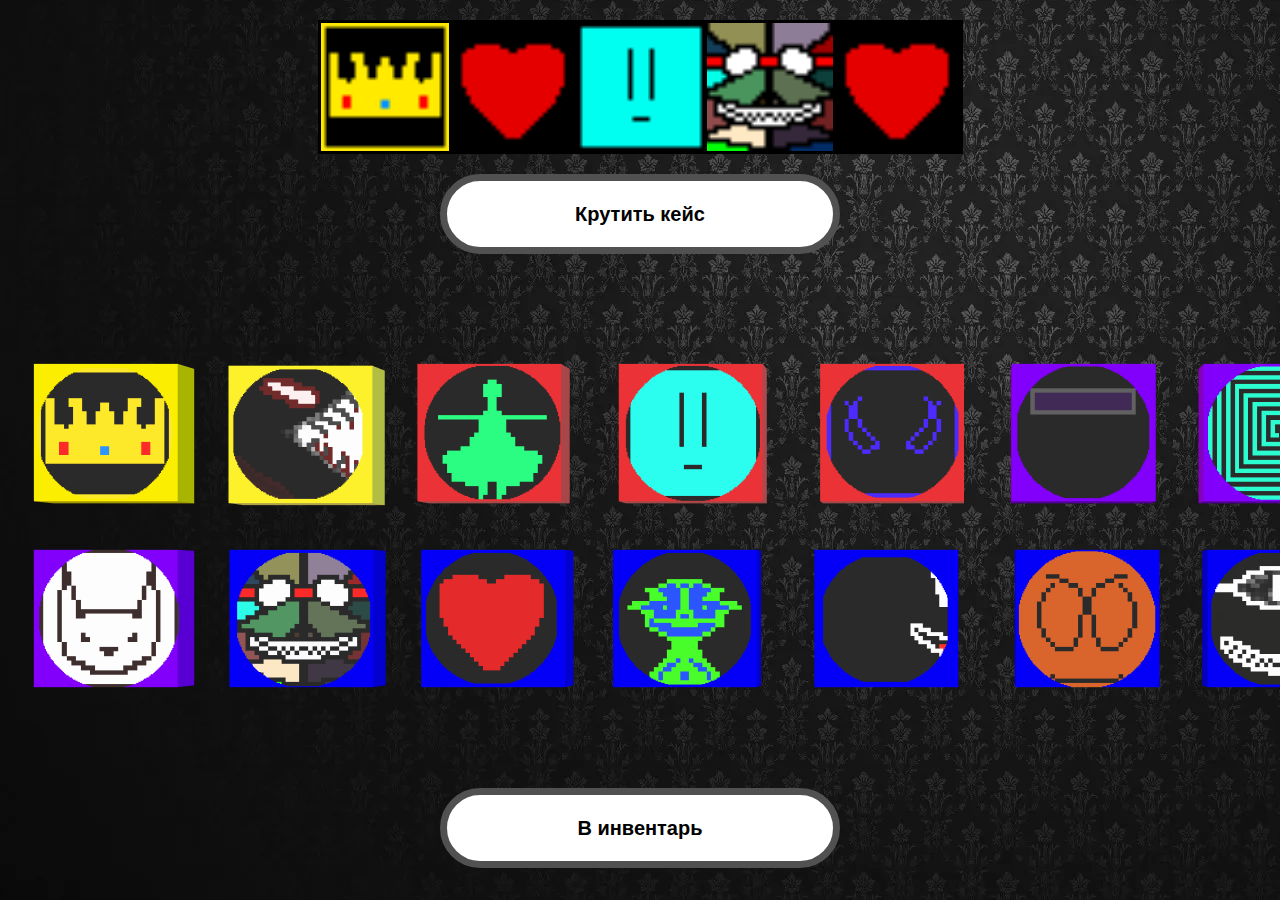
<file: index.html>
<!DOCTYPE html>
<html>
<head>

<link rel="icon" href="newlogo.png" type="image/png">

    <meta charset="utf-8" />
    <meta http-equiv="X-UA-Compatible" content="IE=edge">
    <title>Кейс воспоминаний</title>
    <meta name="viewport" content="width=device-width, initial-scale=1">
    <link rel="stylesheet" type="text/css" media="screen" href="roulette.css" />
</head>
<body bgcolor="000000" background="bgcase2.png">
<body oncontextmenu="return false;">
    <div id="wrapper">
        <div id="roulette">
            <div class="roulette-item"><img></div><div class="roulette-item"><img></div><div class="roulette-item"><img></div><div class="roulette-item"><img></div><div class="roulette-item"><img></div><div class="roulette-item"><img></div>
        </div>
        <div id="roulette-buttons">
            <strong><button id="roulette-start"><h2 style="color:#000000">Крутить кейс</h2></button><strong>
        </div>
    </div>
    <script src="roulettesecond.js"></script>

<h1> <h2>ㅤ
<h1> <h2>ㅤ
<h1> <h2>ㅤ
<h1> <h2>ㅤ
<h1> <h2>ㅤ
<h1> <h2>ㅤ
<h1> <h2>ㅤ
<h1> <h2>ㅤ
<h1> <h2>ㅤ
<h1> <h2>ㅤ
<center><a href="https://jorayoung.github.io/dopskin/"><button type="submit" class="submit-btn"><h2 style="color:#000000">В инвентарь<h2></button></a>
</center>


</body>
</html>
</file>
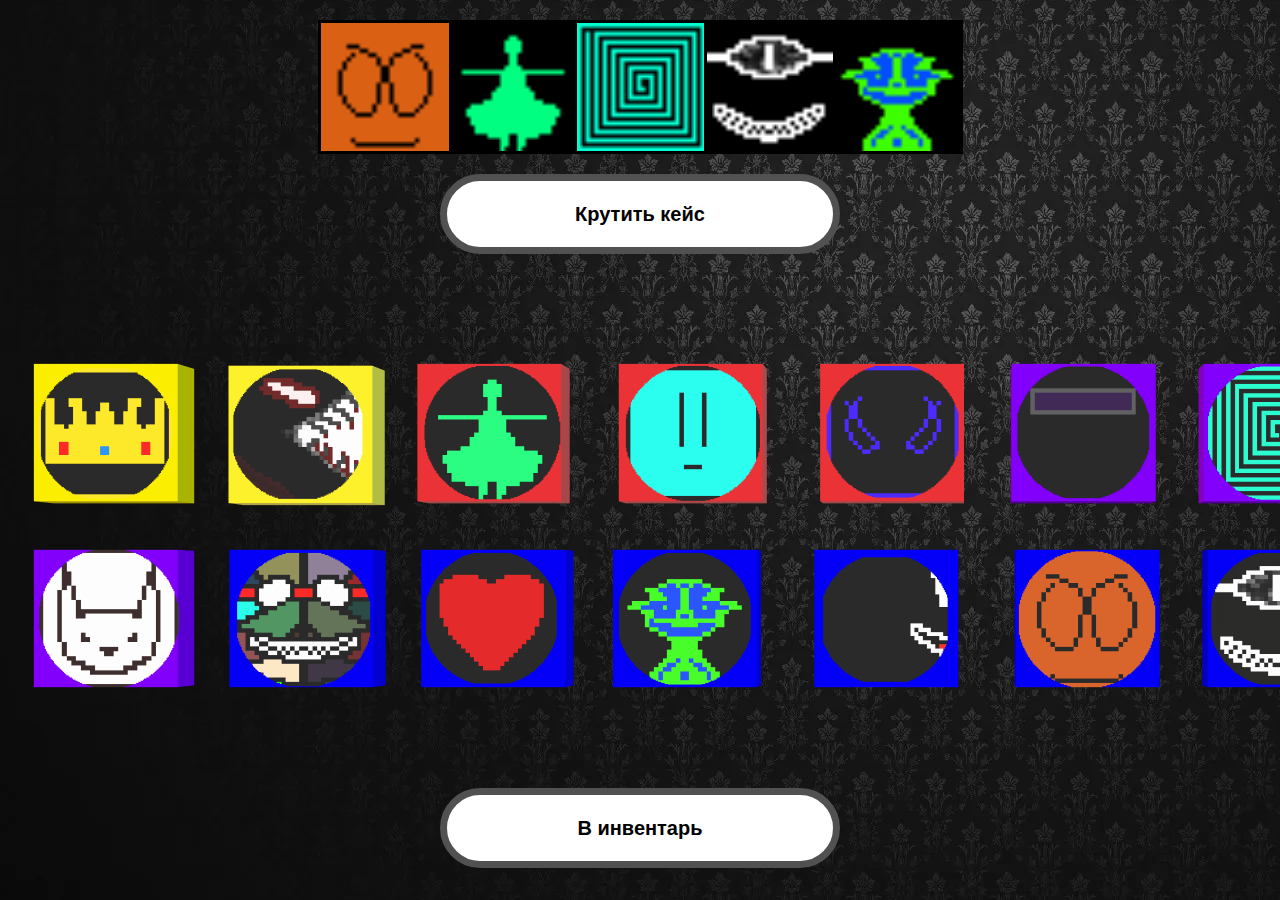
<file: secondcase.html>
<!DOCTYPE html>
<html>
<head>

<link rel="icon" href="newlogo.png" type="image/png">

    <meta charset="utf-8" />
    <meta http-equiv="X-UA-Compatible" content="IE=edge">
    <title>Кейс воспоминаний</title>
    <meta name="viewport" content="width=device-width, initial-scale=1">
    <link rel="stylesheet" type="text/css" media="screen" href="roulette.css" />
</head>
<body bgcolor="000000" background="bgcase2.png">
<body oncontextmenu="return false;">
    <div id="wrapper">
        <div id="roulette">
            <div class="roulette-item"><img></div><div class="roulette-item"><img></div><div class="roulette-item"><img></div><div class="roulette-item"><img></div><div class="roulette-item"><img></div><div class="roulette-item"><img></div>
        </div>
        <div id="roulette-buttons">
            <strong><button id="roulette-start"><h2 style="color:#000000">Крутить кейс</h2></button><strong>
        </div>
    </div>
    <script src="roulettesecond.js"></script>

<h1> <h2>ㅤ
<h1> <h2>ㅤ
<h1> <h2>ㅤ
<h1> <h2>ㅤ
<h1> <h2>ㅤ
<h1> <h2>ㅤ
<h1> <h2>ㅤ
<h1> <h2>ㅤ
<h1> <h2>ㅤ
<h1> <h2>ㅤ
<center><a href="skin.html"><button type="submit" class="submit-btn"><h2 style="color:#000000">В инвентарь<h2></button></a>
</center>


</body>
</html>
</file>
<file: roulette.css>
#wrapper {
    display: block;
    width: calc(129px * 5);
    margin: 20px auto 0;
}
#roulette {
    border: 3px solid #000;
    overflow: hidden;
    height: 128px;
    white-space: nowrap;
    position: relative;
}
#roulette::after {
	position: absolute;
	left: 50%;
	transform: translateX(-50%);
	width: 128px;
	height: 128px;
	border: 3px solid #000;
	content: ' ';
	top: -3px;
}
#roulette .roulette-item {
    width: 128px;
    height: 128px;
    display: inline-block;
}
#roulette .roulette-item img {
    width: 100%;
    height: 100%;
    display: block;
    margin: 0;
}
#roulette-buttons {
    margin: 0 auto;
    margin-top: 20px;
    text-align: center;
}
button {
background: #ffffff;
border: 7px solid #525152;
width: 400px;
height: 80px;
border-radius: 100px;
font-family: 'Franklin Gothic Medium', 'Arial Narrow', Arial, sans-serif;
}
h1,h4,h5,h6{
    font-family: 'Franklin Gothic Medium', 'Arial Narrow', Arial, sans-serif;
}
button:hover{cursor:pointer;}
</file>
